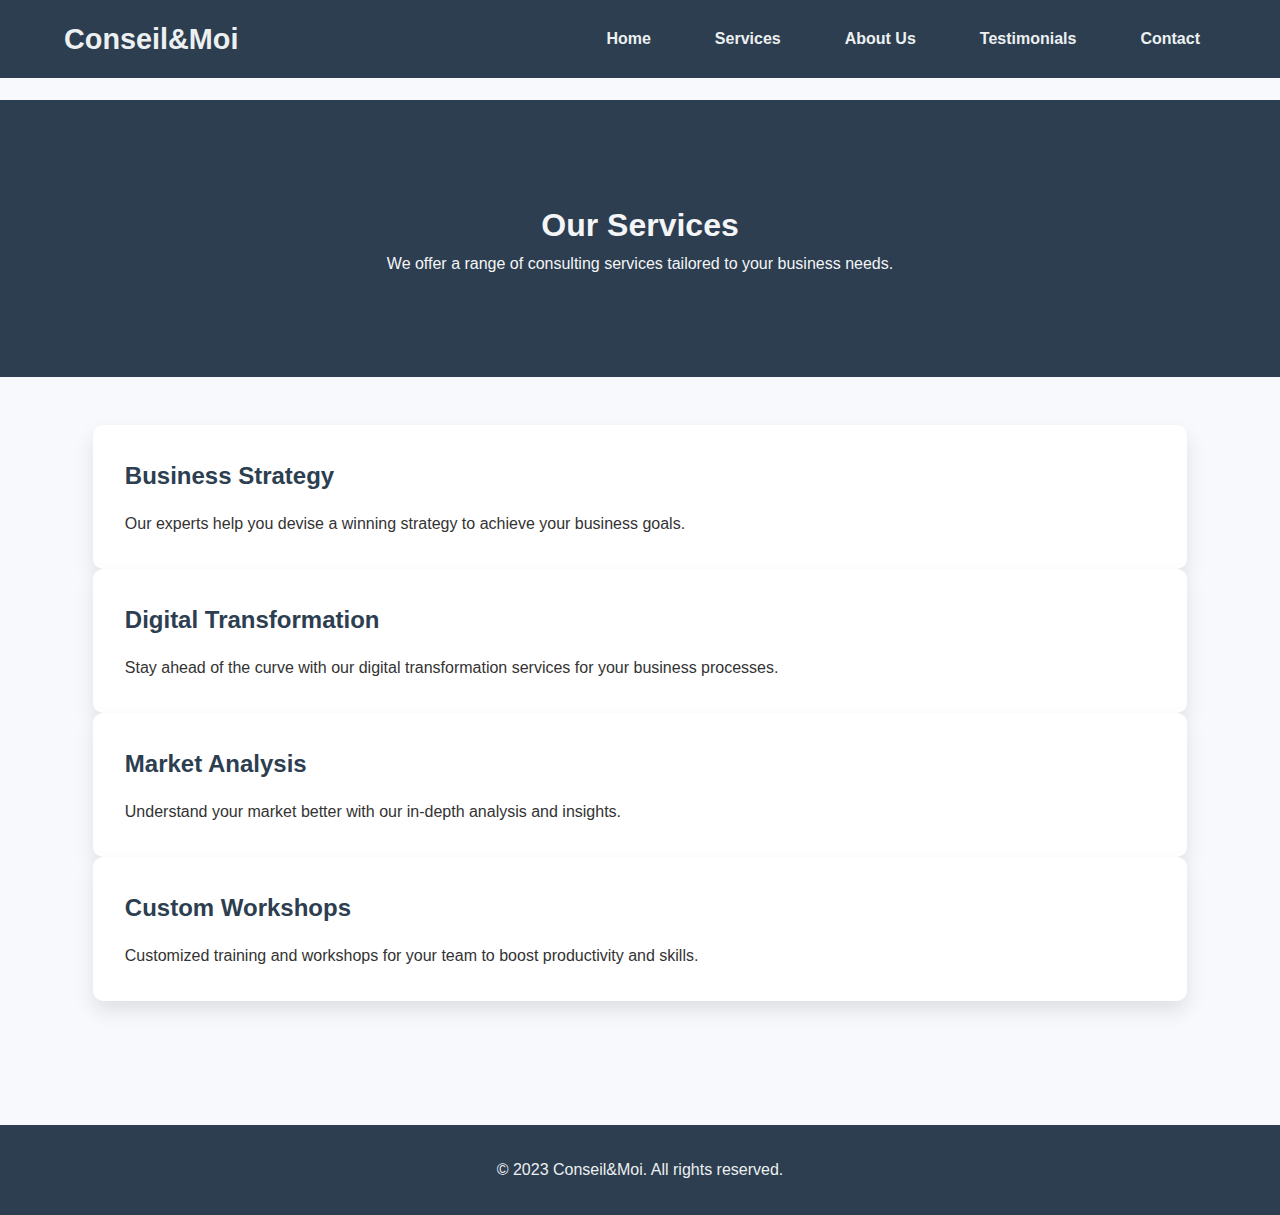
<file: services.html>
<!DOCTYPE html>
<html lang="en">
<head>
    <meta charset="UTF-8">
    <meta name="viewport" content="width=device-width, initial-scale=1.0">
    <title>Services - Conseil&Moi</title>
    <link rel="stylesheet" href="styles_services.css">
</head>
<body>
    <header>
        <nav>
            <div id="logo">Conseil&Moi</div>
            <ul>
                <li><a href="index.html">Home</a></li>
                <li><a href="services.html">Services</a></li>
                <li><a href="about.html">About Us</a></li>
                <li><a href="testimonials.html">Testimonials</a></li>
                <li><a href="contact.html">Contact</a></li>
            </ul>
        </nav>
    </header>
    <main>
        <section id="services-banner">
            <div class="container">
                <h1>Our Services</h1>
                <p>We offer a range of consulting services tailored to your business needs.</p>
            </div>
        </section>
        <section id="service-list">
            <div class="container">
                <div class="service-item">
                    <h2>Business Strategy</h2>
                    <p>Our experts help you devise a winning strategy to achieve your business goals.</p>
                </div>
                <div class="service-item">
                    <h2>Digital Transformation</h2>
                    <p>Stay ahead of the curve with our digital transformation services for your business processes.</p>
                </div>
                <div class="service-item">
                    <h2>Market Analysis</h2>
                    <p>Understand your market better with our in-depth analysis and insights.</p>
                </div>
                <div class="service-item">
                    <h2>Custom Workshops</h2>
                    <p>Customized training and workshops for your team to boost productivity and skills.</p>
                </div>
            </div>
        </section>
    </main>
    <footer>
        <div class="container">
            <p>&copy; 2023 Conseil&Moi. All rights reserved.</p>
        </div>
    </footer>
</body>
</html>
</file>
<file: styles_services.css>
* {
    margin: 0;
    padding: 0;
    box-sizing: border-box;
}

body {
    font-family: 'Segoe UI', Tahoma, Geneva, Verdana, sans-serif;
    line-height: 1.6;
    background-color: #f7f9fc;
    color: #333;
    overflow-x: hidden;
}

header {
    background-color: #2c3e50;
    color: #ecf0f1;
    padding: 1rem 0;
    position: fixed;
    width: 100%;
    top: 0;
    transition: all 0.3s ease;
    z-index: 1000;
}

nav {
    width: 90%;
    margin: 0 auto;
    display: flex;
    justify-content: space-between;
    align-items: center;
}

nav ul {
    list-style: none;
    display: flex;
    gap: 2rem;
}

nav a {
    color: #ecf0f1;
    text-decoration: none;
    padding: 0.5rem 1rem;
    border-radius: 5px;
    transition: all 0.3s ease;
    font-weight: 600;
}


#logo {
    font-weight: bold;
    font-size: 1.8rem;
}

.container {
    width: 90%;
    margin: auto;
    max-width: 1200px;
}

#services-banner {
    background-color: #2c3e50;
    color: #f4f5f7;
    padding: 100px 0;
    margin-top: 100px;
    text-align: center;
}

#service-list {
    display: grid;
    grid-template-columns: repeat(auto-fit, minmax(300px, 1fr));
    gap: 2rem;
    margin-top: 3rem;
    padding: 0 2rem;
}

.service-item {
    background-color: #fff;
    padding: 2rem;
    border-radius: 10px;
    box-shadow: 0 10px 20px rgba(0, 0, 0, 0.1);
    transition: transform 0.3s ease;
}

.service-item:hover {
    transform: scale(1.05);
}

.service-item h2 {
    margin-bottom: 1rem;
    font-size: 1.5rem;
    color: #2c3e50;
}

footer {
    background-color: #333;
    color: #f4f5f7;
    text-align: center;
    padding: 2rem 0;
    position: absolute;
    bottom: 0;
    width: 100%;
}



body {
    position: relative;
    min-height: 100vh;
    padding-bottom: 150px; 
}

footer {
    background-color: #2c3e50;
    color: #ecf0f1;
    text-align: center;
    padding: 2rem 0;
    position: absolute;
    bottom: 0;
    width: 100%;
}


#service-list {
    margin-bottom: 4rem;
}



#about-banner {
    background-color: #2c3e50;
    color: #f4f5f7;
    padding: 100px 0;
    text-align: center;
    margin-top: 70px;
}

#our-story, #our-team {
    padding: 3rem 0;
}

#our-story h2, #our-team h2 {
    font-size: 2rem;
    margin-bottom: 1.5rem;
    color: #2c3e50;
}

#our-story p, #our-team p {
    font-size: 1.1rem;
    line-height: 1.7;
    margin-bottom: 1.5rem;
}



#services-banner {
    background-color: #2c3e50;
    color: #f4f5f7;
    padding: 100px 0;
    text-align: center;
    margin-top: 100px;
}

.service-card {
    padding: 2rem;
    margin: 1.5rem 0;
    background-color: #ecf0f1;
    border-radius: 15px;
    box-shadow: 0 4px 6px rgba(0, 0, 0, 0.1);
    transition: transform 0.3s;
    text-align: center;
}

.service-card:hover {
    transform: translateY(-10px);
}

.service-card h3 {
    font-size: 1.5rem;
    margin-bottom: 1rem;
    color: #2c3e50;
}

.service-card p {
    margin-bottom: 1rem;
    color: #7f8c8d;
}

.service-card button {
    padding: 10px 20px;
    background-color: #3498db;
    color: #f4f5f7;
    border: none;
    border-radius: 5px;
    cursor: pointer;
    transition: background-color 0.3s;
}

.service-card button:hover {
    background-color: #2980b9;
}
</file>
